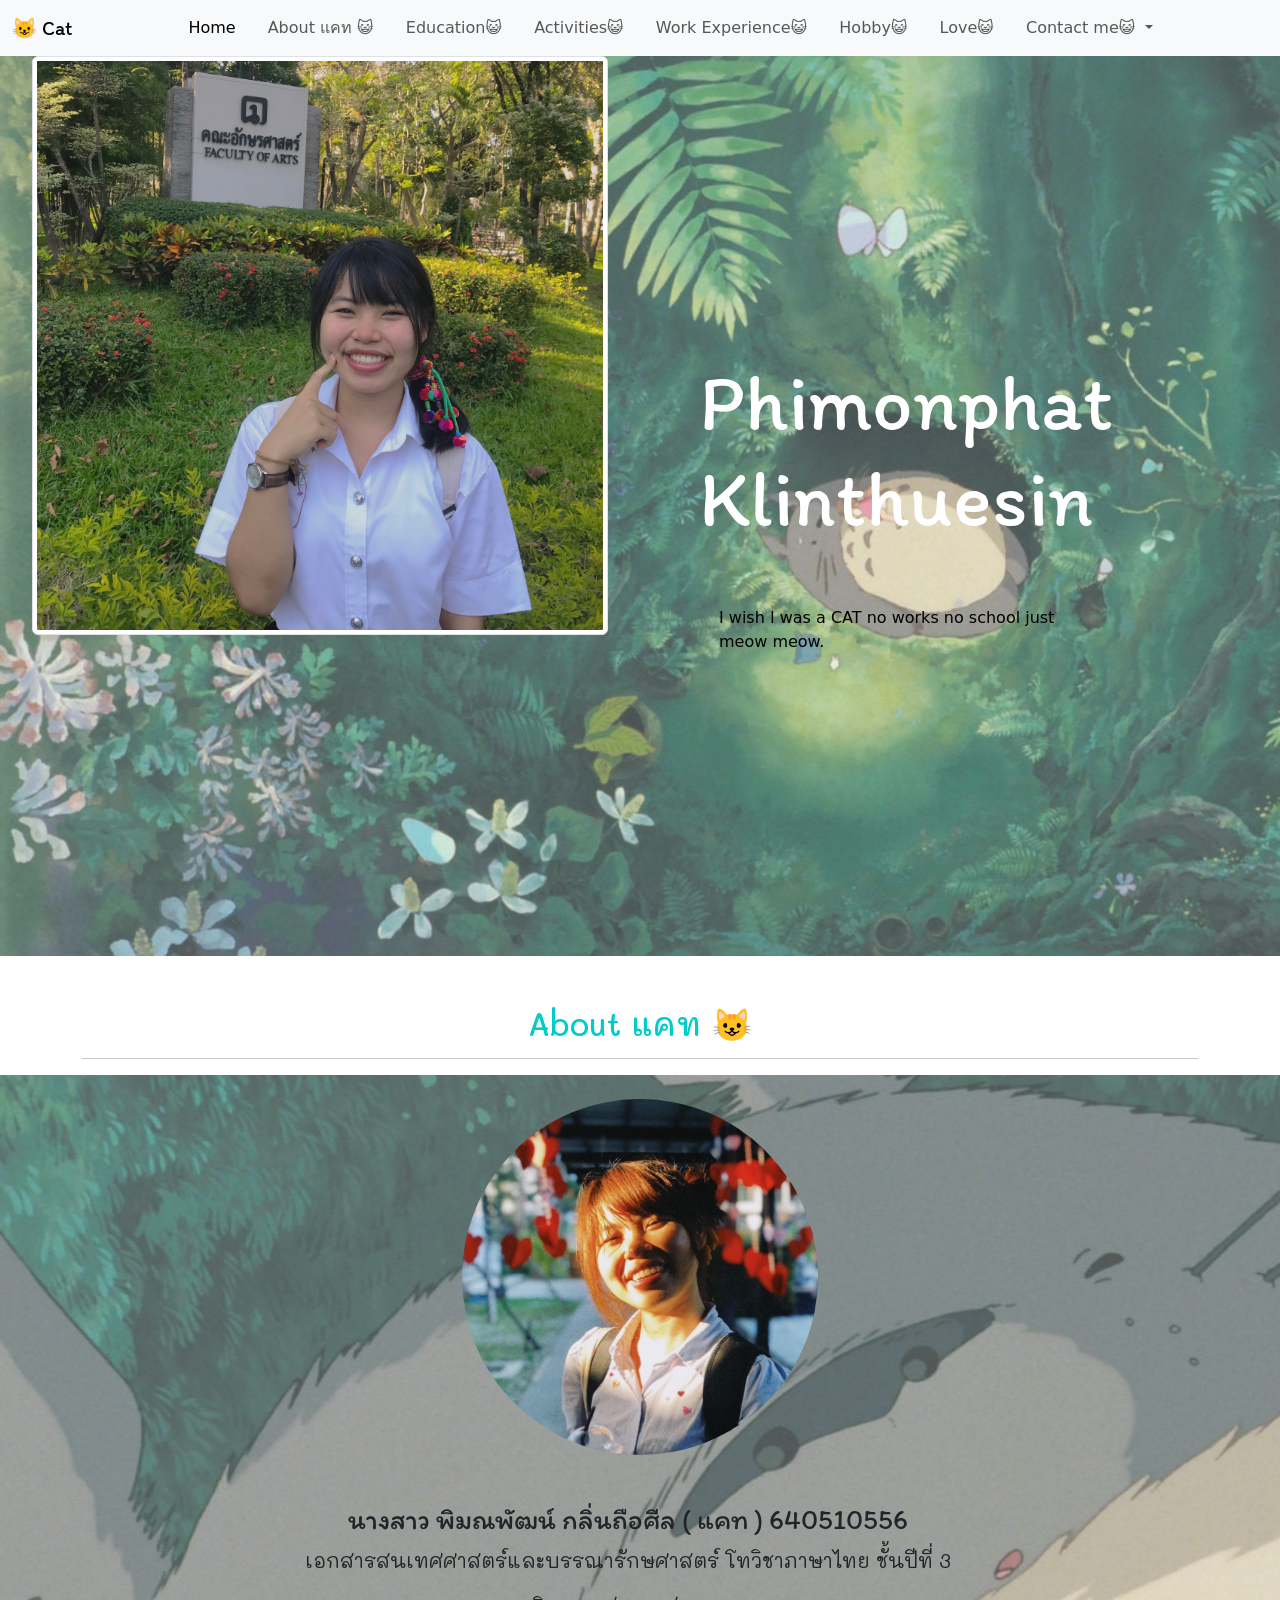
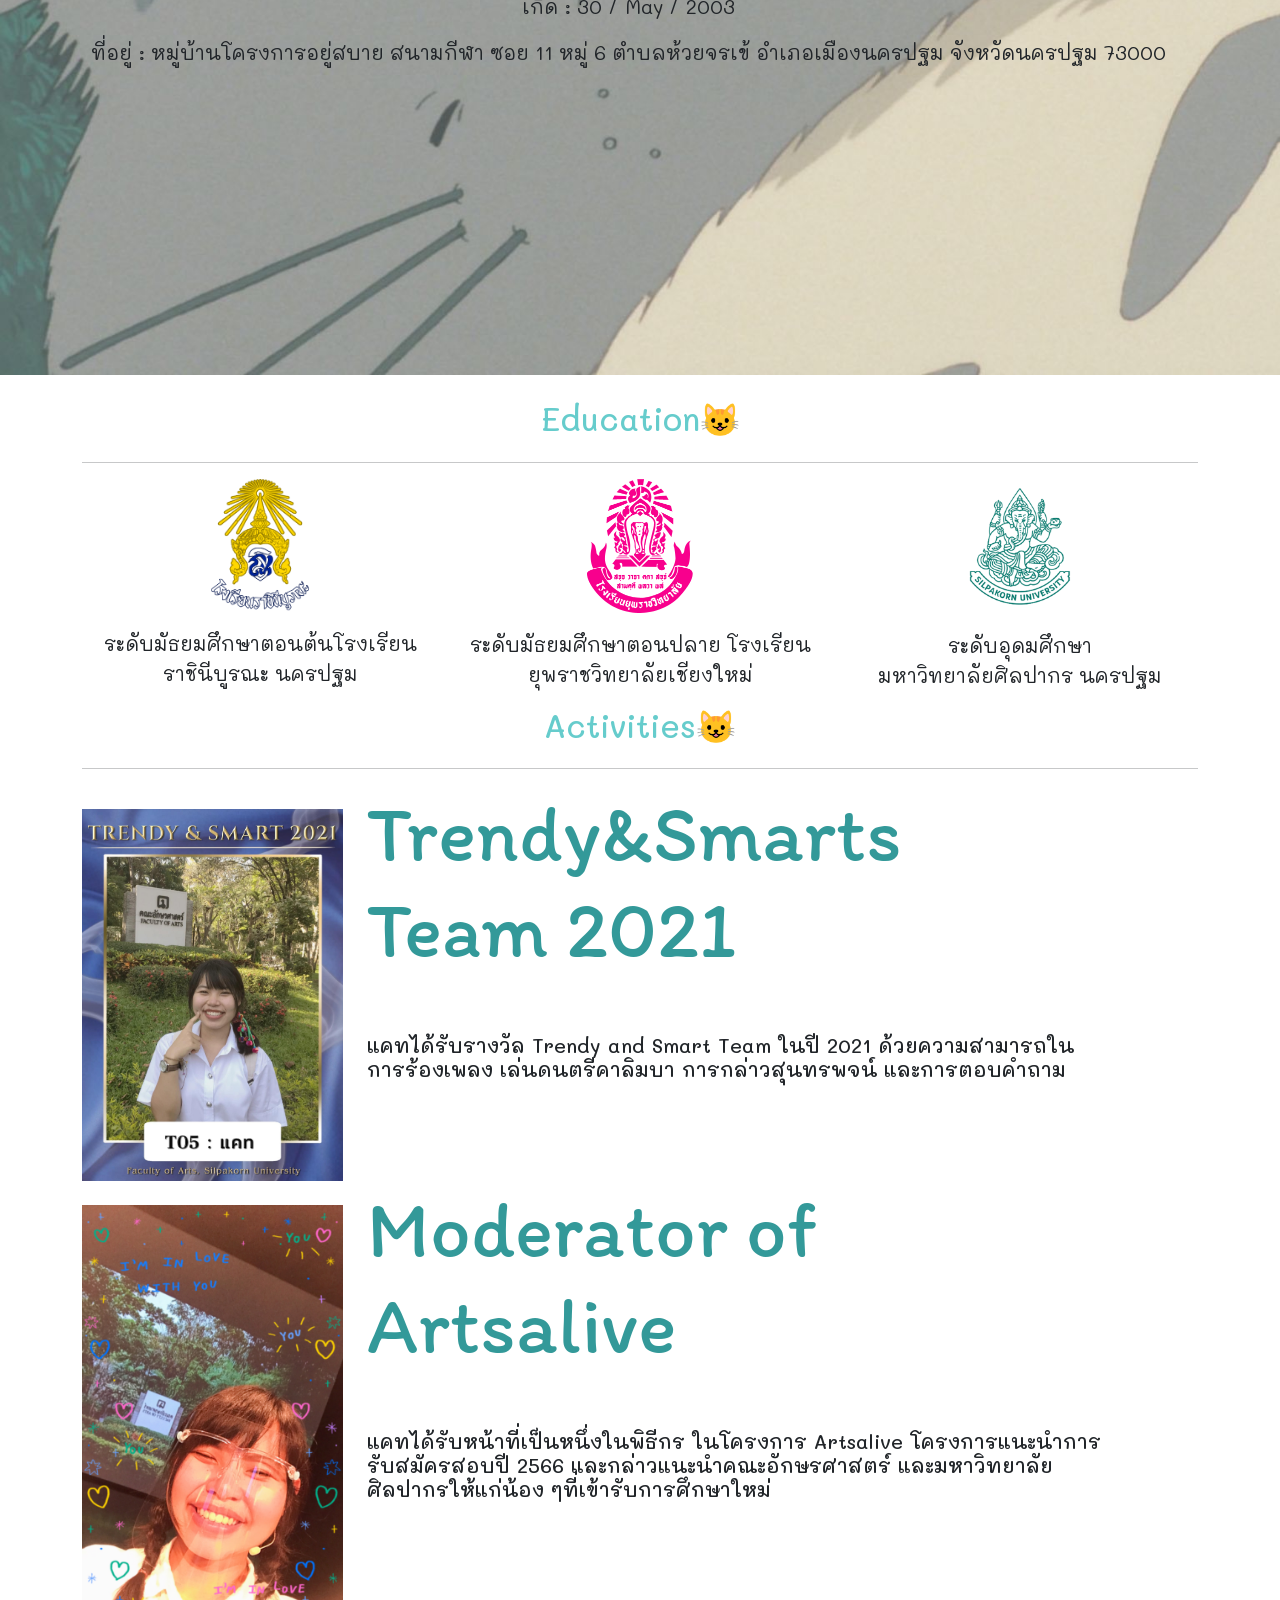
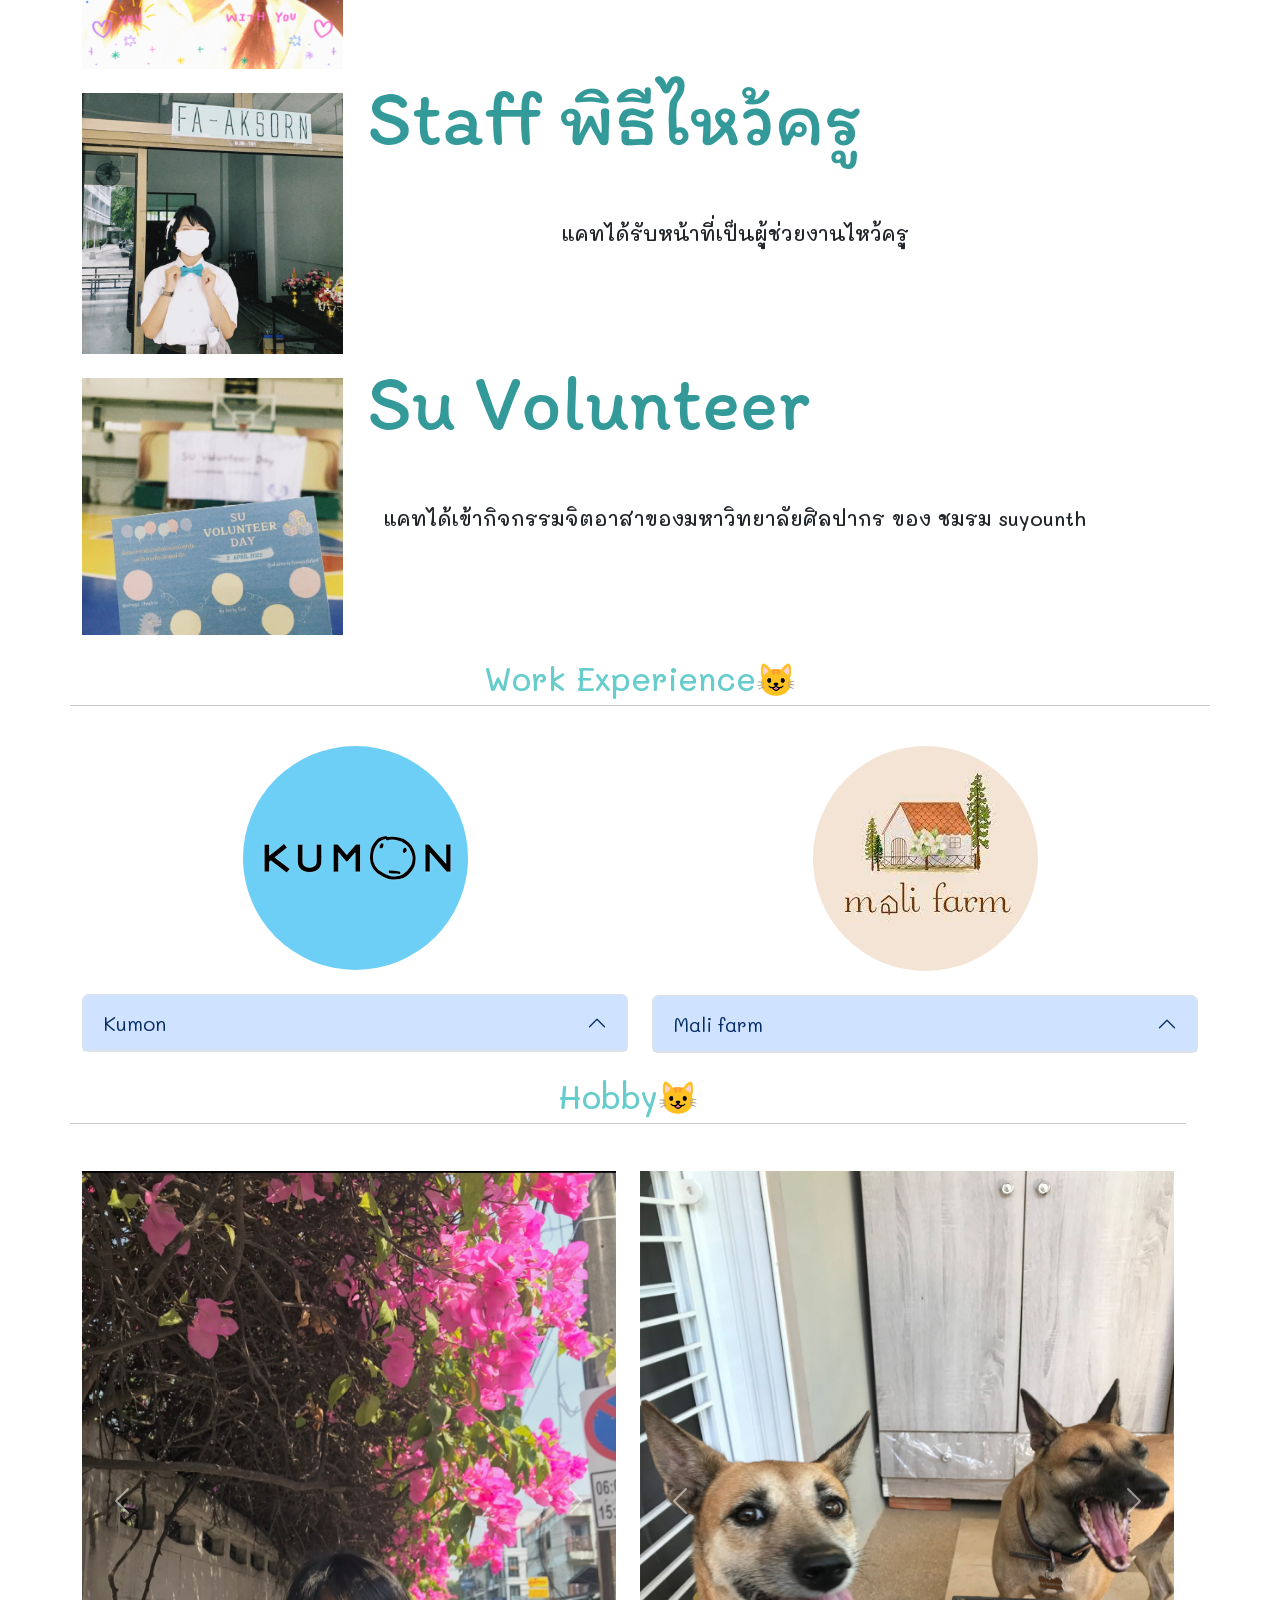
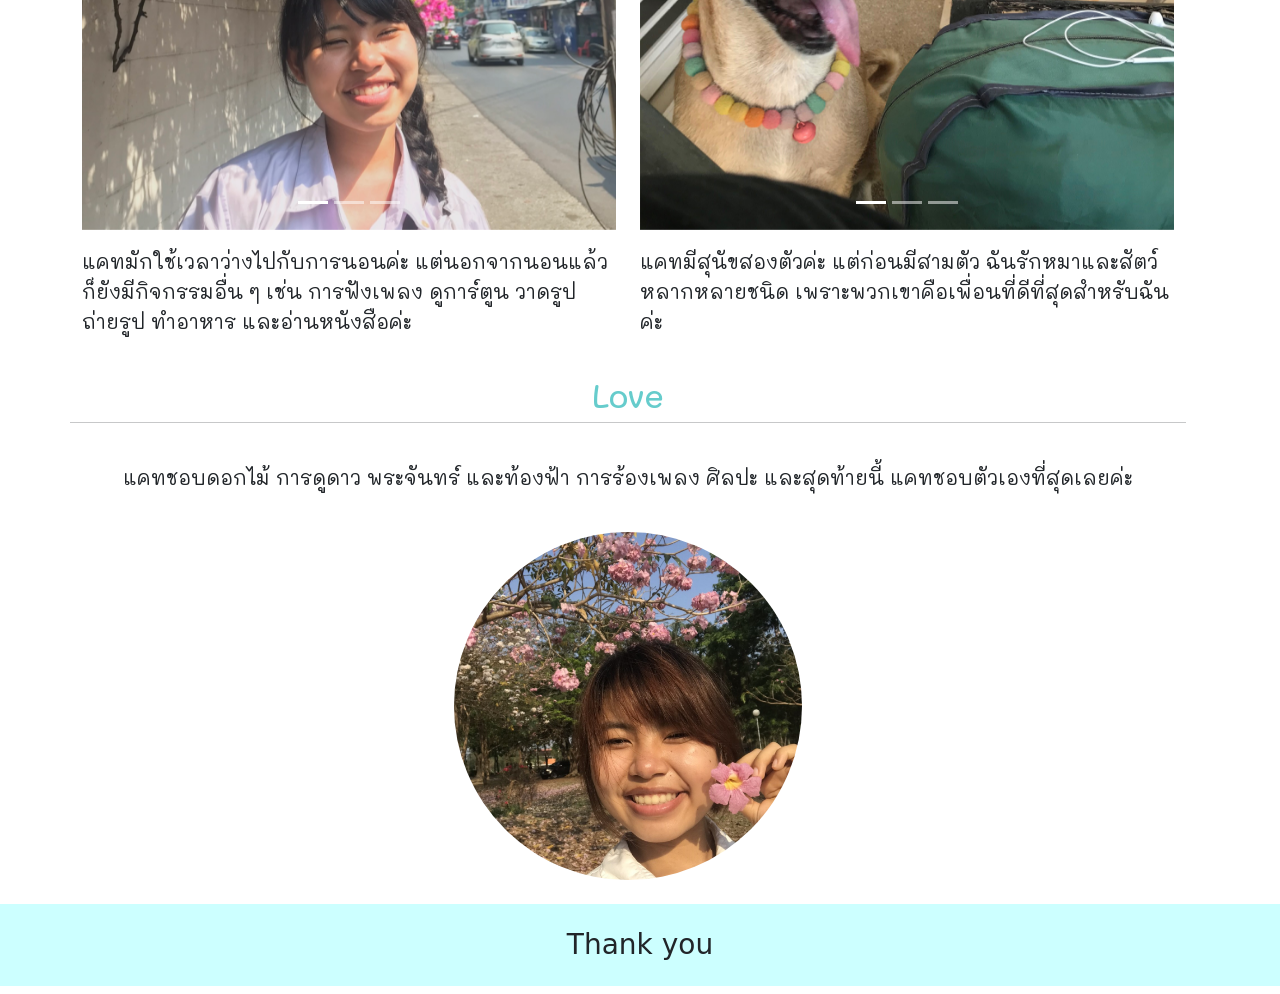
<file: index.html>
<!DOCTYPE html>
<html lang="en">
  <head>
    <meta http-equiv="content-type" content="text/html; charset=utf-8">
    <meta name="viewport" content="width=device-width, initial-scale=1">
    <title>Rezume about แคท</title>
    <link href="https://cdn.jsdelivr.net/npm/bootstrap@5.3.2/dist/css/bootstrap.min.css"

      rel="stylesheet" integrity="sha384-T3c6CoIi6uLrA9TneNEoa7RxnatzjcDSCmG1MXxSR1GAsXEV/Dwwykc2MPK8M2HN"

      crossorigin="anonymous">
    <link type="text/css" rel="stylesheet" href="css/style.css">
    <link rel="preconnect" href="https://fonts.googleapis.com">
    <link rel="preconnect" href="https://fonts.gstatic.com" crossorigin="">
    <link href="https://fonts.googleapis.com/css2?family=Itim&amp;display=swap"

      rel="stylesheet">
    <link rel="preconnect" href="https://fonts.googleapis.com">
    <link rel="preconnect" href="https://fonts.gstatic.com" crossorigin="">
    <link href="https://fonts.googleapis.com/css2?family=Itim&amp;family=Mali:wght@500&amp;display=swap"

      rel="stylesheet">
    <meta name="keywords" content="แคท" />
		<meta name="description" content="Aboutแคท Rezume" />
  </head>
  <body>
    <nav class="navbar navbar-expand-lg navbar-light bg-light">
      <div class="container-fluid"> <a class="navbar-brand  font" href="#"> 😺
          Cat </a> <button class="navbar-toggler" type="button" data-bs-toggle="collapse"

          data-bs-target="#navbarNavAltMarkup" aria-controls="navbarNavAltMarkup"

          aria-expanded="false" aria-label="Toggle navigation"> <span class="navbar-toggler-icon"></span>
        </button>
        <div class="sidebar offcanvas offcanvas-start" id="navbarNavAltMarkup">
          <div class="navbar-nav">
            <ul class="navbar-nav justify-content-center flex-grow-1 pe-3">
              <li class="nav-item mx-2"> <a class="nav-link active" aria-current="page"

                  href="#home">Home</a> </li>
              <li class="nav-item mx-2"> <a class="nav-link" href="#aboutme">About
                  แคท 😺</a> </li>
              <li class="nav-item mx-2"> <a class="nav-link" href="#edu">Education😺</a>
              </li>
              <li class="nav-item mx-2"> <a class="nav-link" href="#act">Activities😺</a>
              </li>
              <li class="nav-item mx-2"> <a class="nav-link" href="#work">Work
                  Experience😺</a> </li>
              <li class="nav-item mx-2"> <a class="nav-link" href="#hobby">Hobby😺</a>
              </li>
              <li class="nav-item mx-2"> <a class="nav-link" href="#love">Love😺</a>
              </li>
              <li class="nav-item dropdown mx-2"> <a class="nav-link dropdown-toggle"

                  href="#" id="navbarDropdownMenuLink" role="button" data-bs-toggle="dropdown"

                  aria-expanded="true"> Contact me😺 </a>
                <ul class="dropdown-menu" aria-labelledby="navbarDropdownMenuLink">
                  <li> <a class="dropdown-item mx-1" href="#"><img src="images/email.png"

                        alt="" class="img-fluid" width="10%">
                      Klinthuesin_p@su.ac.th </a> </li>
                  <hr>
                  <li><a class="dropdown-item" href="#"><img src="images/line.png"

                        alt="" class="img-fluid mx-1" width="10%">Pkkat30</a></li>
                  <hr>
                  <li><a class="dropdown-item" href="#"><img src="images/phone-call.png"

                        alt="" class="img-fluid  mx-1" width="10%">0121212121</a></li>
                </ul>
              </li>
            </ul>
          </div>
        </div>
      </div>
    </nav>
    <div class="bg">
      <div class="container-fluid">
        <div class="row text">
          <div class="col-6" style="text-align: center;"> <img src="images/IMG_6251.jpg"

              class="img-fluid img-thumbnail mx-auto d-block center" alt="1" title="1"><a

              name="home" id="home"></a></div>
          <div class="col-6">
            <h1 class="midtext" style="text-align: left;"> Phimonphat
              Klinthuesin</h1>
            <p class="midtext2" style="text-align: left;"> I wish I was a CAT no
              works no school just meow meow. </p>
          </div>
        </div>
      </div>
    </div>
    <div class="container mt-5">
      <h2 style="text-align: center; background-color: white;"><a id="aboutme"><span

            style="color: #00cccc;"> About </span><span style="color: #00cccc;">แคท 😺 </span></a></h2>
      <hr> </div>
    <div class="bg2">
      <div class="container">
        <div class="row" style="text-align: center;">
          <div class="col-4"> </div>
          <div class="col-4 mt-4" style="text-align: center;"> <img src="images/dclassic%202566-02-15%20212607.236.JPG"

              class="circle img-fluid" alt="" width="100%"> </div>
          <div class="col-4"> </div>
          <div class="row my-5" style="text-align: center;">
            <h3 class="font">นางสาว พิมณพัฒน์ กลิ่นถือศีล ( แคท ) 640510556</h3>
            <p class="font2">เอกสารสนเทศศาสตร์และบรรณารักษศาสตร์ โทวิชาภาษาไทย
              ชั้นปีที่ 3 </p>
            <p class="font2">เกิด : 30 / May / 2003</p>
            <p class="font2"> ที่อยู่ : หมู่บ้านโครงการอยู่สบาย สนามกีฬา ซอย 11
              หมู่ 6 ตำบลห้วยจรเข้ อำเภอเมืองนครปฐม จังหวัดนครปฐม 73000 </p>
          </div>
        </div>
      </div>
    </div>
    <div class="container">
      <div class="row" style="text-align: center;">
        <h2 class="mt-4"> <a id="edu"><span style="color: #66cccc;">Education😺</span></a>
        </h2>
      </div>
      <hr>
      <div class="row">
        <div class="col-4" style="text-align: center;"> <img src="images/Rachineeburana_School_logo.png"

            class="img-fluid" alt="ๅ" title="ๅ" width="30%">
          <p class="font2 mt-3" style="text-align: center;">
            ระดับมัธยมศึกษาตอนต้นโรงเรียนราชินีบูรณะ นครปฐม</p>
        </div>
        <div class="col-4" style="text-align: center;"> <img src="images/yrc_logo.png"

            class="img-fluid" alt="1" title="1" width="30%">
          <p class="font2 mt-3" style="text-align: center;">
            ระดับมัธยมศึกษาตอนปลาย โรงเรียนยุพราชวิทยาลัยเชียงใหม่</p>
        </div>
        <div class="col-4" style="text-align: center;"> <img src="images/Silpakorn_University_Logo_02.png"

            class="img-fluid" alt="1" title="1" style="text-align: center;" width="38%">
          <p class="font2 mt-3" style="text-align: center;"> ระดับอุดมศึกษา <br>
            มหาวิทยาลัยศิลปากร นครปฐม</p>
        </div>
      </div>
      <div class="row" style="text-align: center;">
        <h2 style="text-align: center;"> <a id="act"><span style="color: #66cccc;">Activities😺</span></a>
        </h2>
      </div>
      <hr> </div>
    <div class="container">
      <div class="row">
        <div class=" mt-4 col-3"> <img src="images/IMG_7369.JPG" class="img-fluid"

            alt="11" title="11"></div>
        <div class="col-8 h2 font2"><span style="color: #339999;">
            <h1> Trendy&amp;Smarts Team 2021 </h1>
          </span> <br>
          <p class="mt-4 text2"> แคทได้รับรางวัล Trendy and Smart Team ในปี 2021
            ด้วยความสามารถในการร้องเพลง เล่นดนตรีคาลิมบา การกล่าวสุนทรพจน์
            และการตอบคำถาม</p>
        </div>
        <div class="col-1"> </div>
      </div>
      <div class="row">
        <div class=" mt-4 col-3"><img src="images/F435AF2B-922D-4D1D-9047-F5ABEBE3564E.JPG"

            class="img-fluid" alt="2" title="2"></div>
        <div class="col-8 h2 font2"><span style="color: #339999;">
            <h1> Moderator of Artsalive </h1>
          </span> <br>
          <p class="mt-4 text2"> แคทได้รับหน้าที่เป็นหนึ่งในพิธีกร ในโครงการ
            Artsalive โครงการแนะนำการรับสมัครสอบปี 2566
            และกล่าวแนะนำคณะอักษรศาสตร์ และมหาวิทยาลัยศิลปากรให้แก่น้อง
            ๆที่เข้ารับการศึกษาใหม่</p>
        </div>
      </div>
      <div class="row">
        <div class=" mt-4 col-3"><img src="images/C83089A1-8E80-4D71-9F7D-AB885916474B.JPG"

            class="img-fluid" alt="3" title="3"></div>
        <div class="col-8 h2 font2"><span style="color: #339999;">
            <h1> Staff พิธีไหว้ครู </h1>
          </span> <br>
          <p class="mt-4 text2"> แคทได้รับหน้าที่เป็นผู้ช่วยงานไหว้ครู </p>
        </div>
      </div>
      <div class="row">
        <div class=" mt-4 col-3"><img src="images/IMG_3889.jpg" class="img-fluid"

            alt="1" title="1"></div>
        <div class="col-8 h2
                    font2"><span style="color: #339999;">
            <h1> Su Volunteer </h1>
          </span> <br>
          <p class="mt-4 text2"> แคทได้เข้ากิจกรรมจิตอาสาของมหาวิทยาลัยศิลปากร
            ของ ชมรม suyounth </p>
        </div>
      </div>
      <div class="row" style="text-align: center;">
        <h2 style="text-align: center;" class="mt-4"> <a id="work"><span style="color: #66cccc;">Work
              Experience😺</span></a> </h2>
        <hr> </div>
      <div class="row">
        <div class="mt-4 col-6">
          <div style="text-align: center;"><img src="images/IMG_7362.PNG" class="circle img-fluid"

              alt="1" title="1"><br>
          </div>
          <div class="accordion mt-4" id="accordionExample1">
            <div class="accordion-item">
              <h2 class="accordion-header" id="headingOne1"> <button class="accordion-button font2"

                  type="button" data-bs-toggle="collapse" data-bs-target="#collapseOne1"

                  aria-expanded="true" aria-controls="collapseOne1"> Kumon </button>
              </h2>
              <div id="collapseOne1" class="accordion-collapse collapse" aria-labelledby="headingOne1"

                data-bs-parent="#accordionExample1">
                <div class="accordion-body">
                  <p class="font2">ดิฉันเคยทำงานเป็นครูผู้ช่วยในสถาบัน Kumon
                    ดูแลเด็กนักเรียนในทุกช่วงวัยในรายวิชาภาษาไทย
                    ภาษาอังกฤษและคณิตศาสตร์ </p>
                </div>
              </div>
            </div>
          </div>
        </div>
        <div class="mt-4 col-6">
          <div style="text-align: center;"><img src="images/IMG_7363.JPG" class="circle img-fluid"

              alt="2" title="2"></div>
          <div class="accordion mt-4" id="accordionExample">
            <div class="accordion-item">
              <h2 class="accordion-header" id="headingOne"> <button class="accordion-button font2"

                  type="button" data-bs-toggle="collapse" data-bs-target="#collapseOne"

                  aria-expanded="true" aria-controls="collapseOne"> Mali farm </button>
              </h2>
              <div id="collapseOne" class="accordion-collapse collapse" aria-labelledby="headingOne"

                data-bs-parent="#accordionExample">
                <div class="accordion-body">
                  <p class="font2">ดิฉันเคยทำงานเป็นพนังงานร้านเครื่องดื่มและ
                    เบเกอร์รี่ร้านมะลิฟาร์มนครปฐม </p>
                </div>
              </div>
            </div>
          </div>
        </div>
        <div class="row" style="text-align: center;">
          <h2 style="text-align: center;" class="mt-4"> <a id="hobby"><span style="color: #66cccc;">Hobby😺</span></a>
          </h2>
          <hr><br>
        </div>
        <div class="row">
          <div class="mt-4 col-6">
            <div id="carouselExampleIndicators" class="carousel slide" data-bs-ride="carousel">
              <div class="carousel-indicators"> <button type="button" data-bs-target="#carouselExampleIndicators"

                  data-bs-slide-to="0" class="active" aria-current="true" aria-label="Slide 1"></button>
                <button type="button" data-bs-target="#carouselExampleIndicators"

                  data-bs-slide-to="1" aria-label="Slide 2"></button> <button type="button"

                  data-bs-target="#carouselExampleIndicators" data-bs-slide-to="2"

                  aria-label="Slide 3"></button> </div>
              <div class="carousel-inner">
                <div class="carousel-item active"> <img src="images/IMG_3855.jpg"

                    class="d-block w-100" alt="..."> </div>
                <div class="carousel-item"> <img src="images/cat2.jpeg" class="d-block w-100"

                    alt="..."> </div>
                <div class="carousel-item"> <img src="images/cat3.jpg" class="d-block w-100"

                    alt="..."> </div>
              </div>
              <button class="carousel-control-prev" type="button" data-bs-target="#carouselExampleIndicators"

                data-bs-slide="prev"> <span class="carousel-control-prev-icon"

                  aria-hidden="true"></span> <span class="visually-hidden">Previous</span>
              </button> <button class="carousel-control-next" type="button" data-bs-target="#carouselExampleIndicators"

                data-bs-slide="next"> <span class="carousel-control-next-icon"

                  aria-hidden="true"></span> <span class="visually-hidden">Next</span>
              </button> </div>
            <p class="pt-3 font2"> แคทมักใช้เวลาว่างไปกับการนอนค่ะ
              แต่นอกจากนอนแล้วก็ยังมีกิจกรรมอื่น ๆ เช่น การฟังเพลง ดูการ์ตูน
              วาดรูป ถ่ายรูป ทำอาหาร และอ่านหนังสือค่ะ </p>
          </div>
          <div class="mt-4 col-6">
            <div id="carouselExampleIndicators1" class="carousel slide" data-bs-ride="carousel">
  <div class="carousel-indicators">
    <button type="button" data-bs-target="#carouselExampleIndicators1" data-bs-slide-to="0" class="active" aria-current="true" aria-label="Slide 1"></button>
    <button type="button" data-bs-target="#carouselExampleIndicators1" data-bs-slide-to="1" aria-label="Slide 2"></button>
    <button type="button" data-bs-target="#carouselExampleIndicators1" data-bs-slide-to="2" aria-label="Slide 3"></button>
  </div>
  <div class="carousel-inner">
    <div class="carousel-item active">
      <img src="images/tongdee.jpg" class="d-block w-100" alt="...">
    </div>
    <div class="carousel-item">
      <img src="images/td2.PNG" class="d-block w-100" alt="...">
    </div>
    <div class="carousel-item">
      <img src="images/td3.PNG" class="d-block w-100" alt="...">
    </div>
  </div>
  <button class="carousel-control-prev" type="button" data-bs-target="#carouselExampleIndicators1" data-bs-slide="prev">
    <span class="carousel-control-prev-icon" aria-hidden="true"></span>
    <span class="visually-hidden">Previous</span>
  </button>
  <button class="carousel-control-next" type="button" data-bs-target="#carouselExampleIndicators1" data-bs-slide="next">
    <span class="carousel-control-next-icon" aria-hidden="true"></span>
    <span class="visually-hidden">Next</span>
  </button>
</div>
            <p class="pt-3 font2"> แคทมีสุนัขสองตัวค่ะ แต่ก่อนมีสามตัว
              ฉันรักหมาและสัตว์หลากหลายชนิด
              เพราะพวกเขาคือเพื่อนที่ดีที่สุดสำหรับฉันค่ะ </p>
          </div>
        </div>
        <div class="row" style="text-align: center;">
          <h2 style="text-align: center;" class="mt-4"> <a id="love"><span style="color: #66cccc;">Love</span></a>
          </h2>
          <hr><br>
          <p class="pt-3 font2"> แคทชอบดอกไม้ การดูดาว พระจันทร์ และท้องฟ้า
            การร้องเพลง ศิลปะ และสุดท้ายนี้ แคทชอบตัวเองที่สุดเลยค่ะ </p>
        </div>
        <div class="row">
          <div class="col-4"> </div>
          <div class="col-4 mt-4" style="text-align: center;"> <img src="images/IMG_3892.jpg"

              class="circle img-fluid" width="100%"> </div>
          <div class="col-4"> </div>
        </div>
      </div>
      <script src="https://cdn.jsdelivr.net/npm/bootstrap@5.3.2/dist/js/bootstrap.bundle.min.js"

integrity="sha384-C6RzsynM9kWDrMNeT87bh95OGNyZPhcTNXj1NW7RuBCsyN/o0jlpcV8Qyq46cDfL"

crossorigin="anonymous"></script></div>
    <footer class="page-footer mt-4">
      <h3 style="text-align: center;" class="py-4"> Thank you </h3>
    </footer>
  </body>
</html>
</file>
<file: css/style.css>
.bg{background-image: url("../images/IMG_7397.JPG");
height: 100vh;
width: 100%;
  background-size: cover;
}

.bg2{background-image: url("../images/IMG_7398.JPG");
height: 100vh;
width: 100%;
background-size: cover;
}

.font {font-family: 'Itim', cursive;
}

.center {
    display: block;
  margin: auto;
  width: 93.5%;
  vertical-align: middle;
display: flex;
justify-content: center;
 align-items: center;
  margin-top: 0;
}

.midtext { margin-left: 10px;
  color:white;
  position: absolute;
  top: 50%;
  left: 70%;
  -ms-transform: translate(-50%, -50%);
  transform: translate(-50%, -50%); }

.midtext2 { margin-left: 10px;
  color: black;


  position: absolute;
  top: 70%;
  left: 70%;
  -ms-transform: translate(-50%, -50%);
  transform: translate(-50%, -50%); }

h1 {font-family: 'Itim', cursive;
  font-size: 80px;}
  
h2{ font-family: 'Mali', cursive;}

.circle {
  border-radius: 50%;
}

.font2 { font-family: 'Mali', cursive;
  font-size: 20px;
}

.text2 {    vertical-align: middle;
display: flex;
justify-content: center;
 align-items: center; }

.cream {background-color: #D9EAE4; }

.page-footer {
        background-color: #ccffff;
    }
</file>
